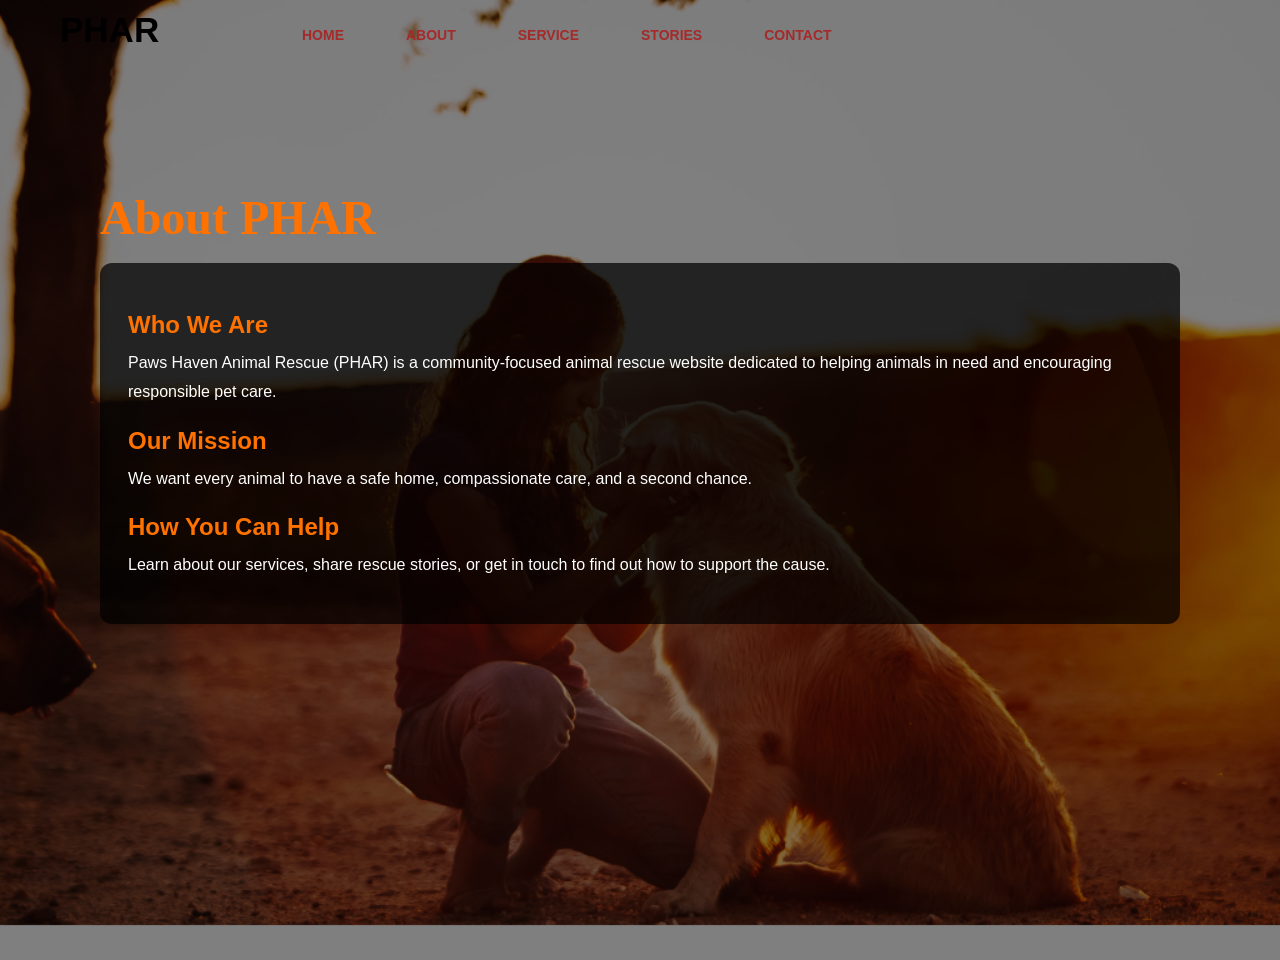
<file: PHAR-original-extended/about.html>
<!DOCTYPE html>
<html lang="en">
<head>
   <meta charset="UTF-8">
   <meta name="viewport" content="width=device-width, initial-scale=1.0">
   <meta name="description" content="About PHAR at PHAR Paws Haven Animal Rescue.">
   <title>About PHAR | PHAR</title>
   <link rel="stylesheet" href="style.css">
</head>
<body><div class="main inner-main"><div class="navbar"><div class="icon"><h2 class="logo">PHAR</h2></div><div class="menu"><ul><li><a href="index.html">HOME</a></li><li><a href="about.html">ABOUT</a></li><li><a href="services.html">SERVICE</a></li><li><a href="stories.html">STORIES</a></li><li><a href="contact.html">CONTACT</a></li></ul></div></div><main class="page-content"><h1>About PHAR</h1><div class="page-panel"><h2>Who We Are</h2><p>Paws Haven Animal Rescue (PHAR) is a community-focused animal rescue website dedicated to helping animals in need and encouraging responsible pet care.</p><h2>Our Mission</h2><p>We want every animal to have a safe home, compassionate care, and a second chance.</p><h2>How You Can Help</h2><p>Learn about our services, share rescue stories, or get in touch to find out how to support the cause.</p></div></main></div><script src="script.js" defer></script></body>
</html>
</file>
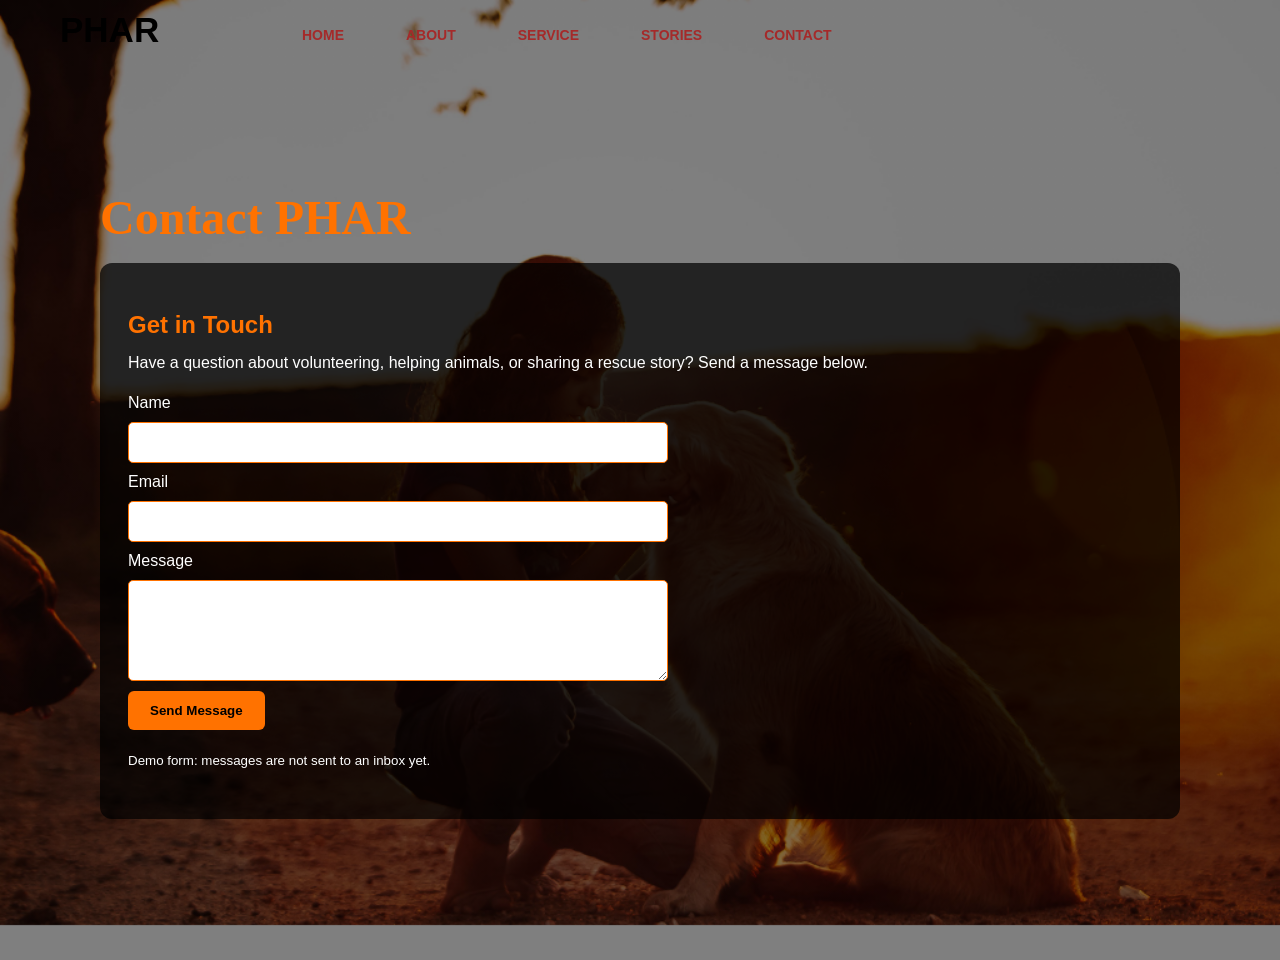
<file: PHAR-original-extended/contact.html>
<!DOCTYPE html>
<html lang="en">
<head>
   <meta charset="UTF-8">
   <meta name="viewport" content="width=device-width, initial-scale=1.0">
   <meta name="description" content="Contact PHAR at PHAR Paws Haven Animal Rescue.">
   <title>Contact PHAR | PHAR</title>
   <link rel="stylesheet" href="style.css">
</head>
<body><div class="main inner-main"><div class="navbar"><div class="icon"><h2 class="logo">PHAR</h2></div><div class="menu"><ul><li><a href="index.html">HOME</a></li><li><a href="about.html">ABOUT</a></li><li><a href="services.html">SERVICE</a></li><li><a href="stories.html">STORIES</a></li><li><a href="contact.html">CONTACT</a></li></ul></div></div><main class="page-content"><h1>Contact PHAR</h1><div class="page-panel"><h2>Get in Touch</h2><p>Have a question about volunteering, helping animals, or sharing a rescue story? Send a message below.</p><form id="contactForm"><label for="contactName">Name</label><input id="contactName" name="name" required><label for="contactEmail">Email</label><input id="contactEmail" type="email" name="email" required><label for="contactMessage">Message</label><textarea id="contactMessage" name="message" rows="5" required></textarea><button type="submit">Send Message</button><p id="contactStatus" aria-live="polite"></p></form><p><small>Demo form: messages are not sent to an inbox yet.</small></p></div></main></div><script src="script.js" defer></script></body>
</html>
</file>
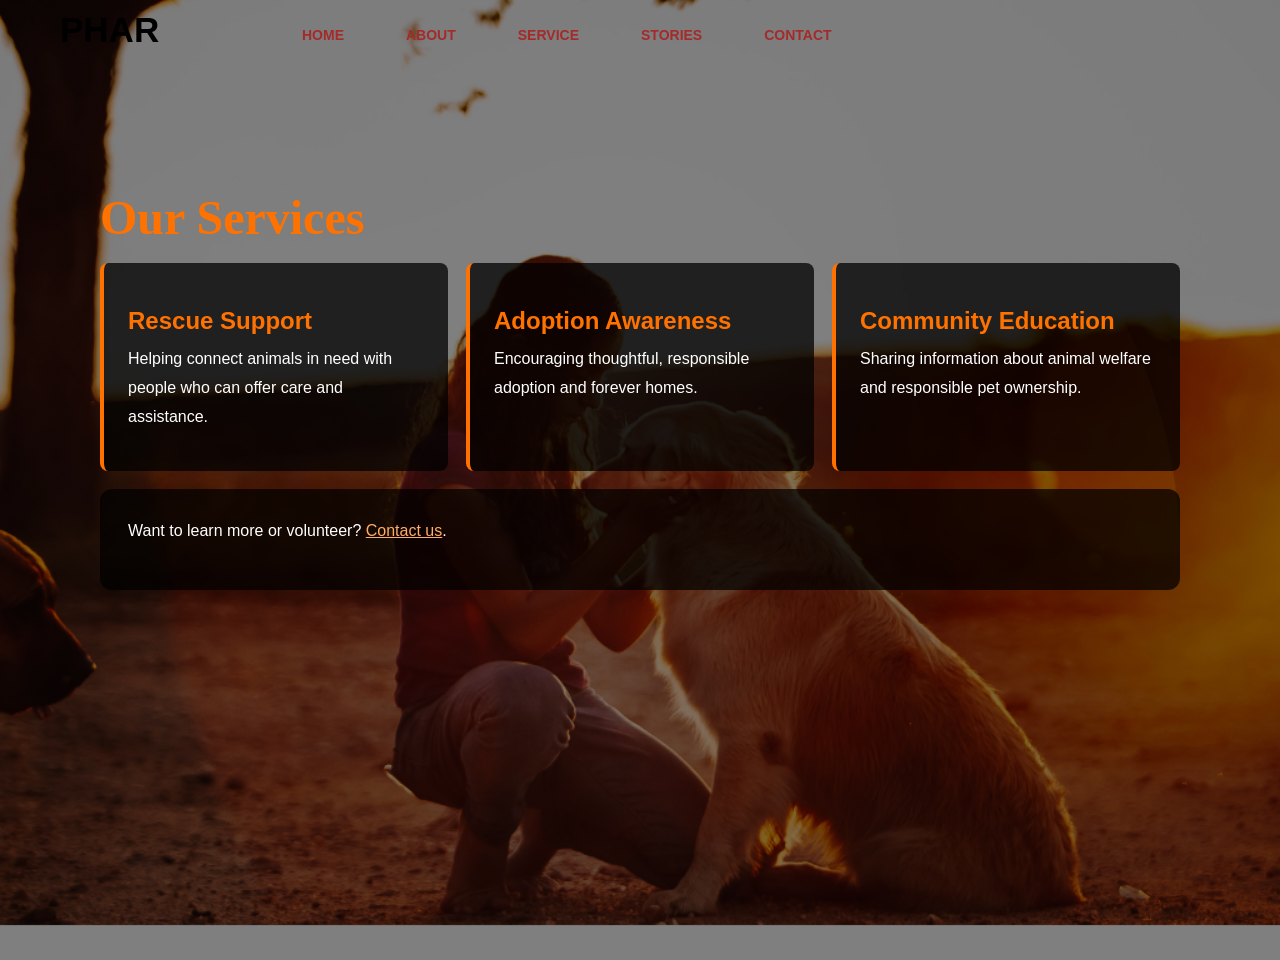
<file: PHAR-original-extended/services.html>
<!DOCTYPE html>
<html lang="en">
<head>
   <meta charset="UTF-8">
   <meta name="viewport" content="width=device-width, initial-scale=1.0">
   <meta name="description" content="Our Services at PHAR Paws Haven Animal Rescue.">
   <title>Our Services | PHAR</title>
   <link rel="stylesheet" href="style.css">
</head>
<body><div class="main inner-main"><div class="navbar"><div class="icon"><h2 class="logo">PHAR</h2></div><div class="menu"><ul><li><a href="index.html">HOME</a></li><li><a href="about.html">ABOUT</a></li><li><a href="services.html">SERVICE</a></li><li><a href="stories.html">STORIES</a></li><li><a href="contact.html">CONTACT</a></li></ul></div></div><main class="page-content"><h1>Our Services</h1><div class="page-grid"><article><h2>Rescue Support</h2><p>Helping connect animals in need with people who can offer care and assistance.</p></article><article><h2>Adoption Awareness</h2><p>Encouraging thoughtful, responsible adoption and forever homes.</p></article><article><h2>Community Education</h2><p>Sharing information about animal welfare and responsible pet ownership.</p></article></div><div class="page-panel"><p>Want to learn more or volunteer? <a href="contact.html">Contact us</a>.</p></div></main></div><script src="script.js" defer></script></body>
</html>
</file>
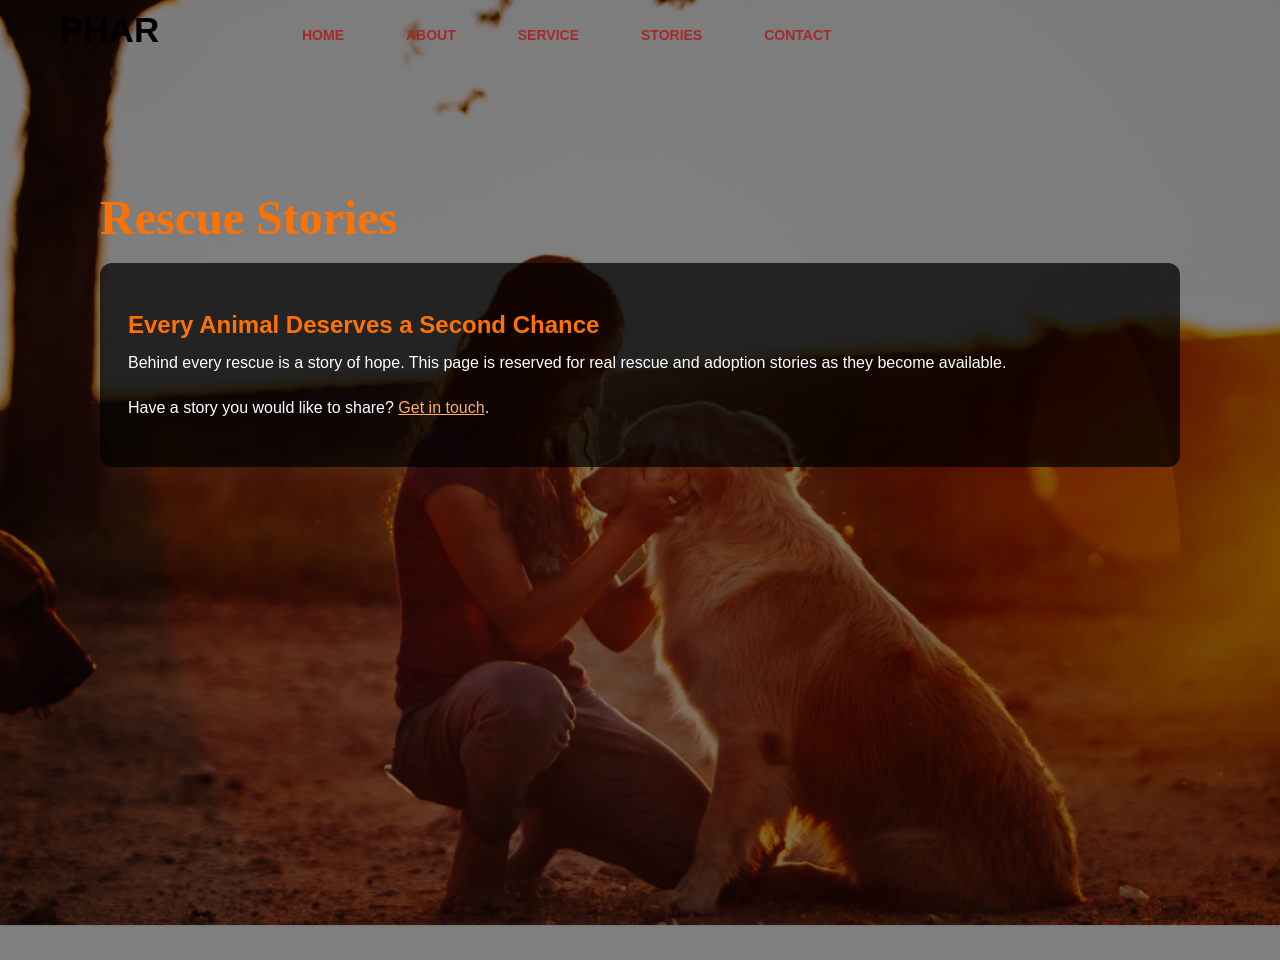
<file: PHAR-original-extended/stories.html>
<!DOCTYPE html>
<html lang="en">
<head>
   <meta charset="UTF-8">
   <meta name="viewport" content="width=device-width, initial-scale=1.0">
   <meta name="description" content="Rescue Stories at PHAR Paws Haven Animal Rescue.">
   <title>Rescue Stories | PHAR</title>
   <link rel="stylesheet" href="style.css">
</head>
<body><div class="main inner-main"><div class="navbar"><div class="icon"><h2 class="logo">PHAR</h2></div><div class="menu"><ul><li><a href="index.html">HOME</a></li><li><a href="about.html">ABOUT</a></li><li><a href="services.html">SERVICE</a></li><li><a href="stories.html">STORIES</a></li><li><a href="contact.html">CONTACT</a></li></ul></div></div><main class="page-content"><h1>Rescue Stories</h1><div class="page-panel"><h2>Every Animal Deserves a Second Chance</h2><p>Behind every rescue is a story of hope. This page is reserved for real rescue and adoption stories as they become available.</p><p>Have a story you would like to share? <a href="contact.html">Get in touch</a>.</p></div></main></div><script src="script.js" defer></script></body>
</html>
</file>
<file: PHAR-original-extended/style.css>
*{
    margin: 0;
    padding: 0;

}

.main{
    width: 100%;
    background: linear-gradient(to top, rgba(0,0,0,0.5)50%, rgba(0,0,0,0.5)50%), url("images/PHAR.img.png");
    background-position: center;
    background-size: cover;
    height: 109vh;
}

.navbar{
    width: 1200px;
    height: 75px;
    margin: auto;
}

.icon{
    width: 200px;
    float: left;
    height: 70px;
}

.logo{
    color: rgb(0, 0, 0);
    font-size: 35px;
    font-family: sans-serif;
    padding-left: 20px;
    float: left;
    padding-top: 10px;

}

.menu{
    width: 400px;
    float: left;
    height: 70px;
}

ul{
    float: left;
    display: flex;
    justify-content: center;
    align-item: center;
}

ul li{
    list-style: none;
    margin-left: 62px;
    margin-top: 27px;
    font-size: 14px;
}

ul li a{
    text-decoration: none;
    color: brown;
    font-family: Arial;
    font-weight: bold;
    transition: 0.4s ese-in-out;

}

ul li a:hover{
    color: navy;
}

.search{
    width: 330px;
    float: left;
    margin-left: 270px;
}

.srch{
    font-family: 'Times New Roman';
    width: 200px;
    height: 40px;
    background: transparent;
    border: 1px solid #ff7200;
    margin-top: 13px;
    color: #fff;
    border-right: none;
    font-size: 16px;
    float: left;
    padding: 10px;
    border-bottom-left-radius: 5px;
    border-top-left-radius: 5px;
}

.btn{
width: 100px;
height: 40px;
background: #ff7200;
border: 2px solid #ff7200;
margin-top: 13px;
color: #fff;
font-size: 15px;
border-bottom-right-radius: 5px;
border-bottom-right-radius: 5px;
}

.btn:focus{
    outline: none;
}

.srch:focus{
    outline: none;
}

.content{
    width: 1200px;
    height: auto;
    margin: auto;
    color: #fff;
    position: relative;
}

.content .par{
    padding-left: 20px;
    padding-bottom: 50px;
    font-family: Arial;
    letter-spacing: 1.2px;
    line-height: 30px;
}

.content h1{
    font-family: 'Times New Roman';
    font-size: 50px;
    padding-left: 20px;
    margin-top: 9%;
    letter-spacing: 2px;
}

.content .cn{
    width: 160px;
    height: 40px;
    background: #ff7200;
    border: none;
    margin-bottom: 10px;
    margin-left: 20px;
    font-size:18px;
    border-radius: 10px;
    cursor: pointer;
}

.content .cn a{
    text-decoration: none;
    color: #000;
    transition: .3s ease;
}

.cn:hover{
    background-color: #fff;
}

.content span{
    color: #ff7200;
    font-size: 60px;
}

.form{
    width: 250px;
    height: 380px;
    background: linear-gradiant(to top, rgba(0,0,0,0.8)50%,rgba(0,0,0,0.8)50%);
    position: absolute;
    top: -20px;
    left: 870px;
    border-radius: 10px;
    padding: 25px;
}

.form h2{
    width: 220px;
    font-family: sans-serif;
    text-align: center;
    color: #ff7200;
    font-size: 22px;
    background-color: #fff;
    border-radius: 10px;
    margin: 2px;
    padding: 8px;
}

.form input{
    width: 240px;
    height: 35px;
    background: transparent;
    border-bottom: 1px solid #ff7200;
    border-top: none;
    border-right: none;
    border-left: none;
    color: #fff;
    font-size: 15px;
    letter-spacing: 1px;
    margin-top: 30px;
    font-family: sen-serif;
}

.form input:focus{
    outline: none;
}

::placeholder{
    color: #fff;
    font-family: Arial;
}

.btnn{
    width: 240px;
    height: 40px;
    background: #ff7200;
    border: none;
    margin-top: 30px;
    font-size: 18px;
    border-radius: 10px;
    cursor: pointer;
    color: #fff;
}

.btnn:hover{
    background: #fff;
    color: #ff7200;
}

.btnn a{
    text-decoration: none;
    color: #000;
    font-weight: bold;
}
.form .link{
    font-family: Arial, Helvetica, sans-serif;
    font-size: 17px;
    padding-top: 20px;
    text-align: center;
}

.form .link a{
    text-decoration: none;
    color: #ff7200;
}

.liw{
    padding-top: 15px;
    padding-bottom: 10px;
    text-align: center;
}

.icons a{
    text-decorations: none;
    color: #fff;
}

.icons ion-icon{
    color: #fff;
    font-size: 30px;
    padding-left: 14px;
    padding-top: 5px;
    transition: 0.3s ease;

}

.icons ion-icon:hover{
    color: #ff7200;
}



/* ADDITIONS: The original CSS above is kept in its original order. */
/* Small fixes to existing typos. */
.menu ul { align-items: center; }
.menu ul li a { transition: color .4s ease-in-out; }
.form { background: linear-gradient(to top, rgba(0,0,0,.8), rgba(0,0,0,.8)); }
.form-message { font: 12px Arial, sans-serif; color: #fff; margin-top: 8px; }
/* New inner pages share the original PHAR colours and navigation. */
.inner-main { min-height: 100vh; height: auto; padding-bottom: 60px; }
.page-content { max-width: 1080px; margin: 90px auto 0; padding: 25px; color: white; font-family: Arial, sans-serif; }
.page-content h1 { font: bold 48px 'Times New Roman', serif; color: #ff7200; margin-bottom: 18px; }
.page-content h2 { color: #ff7200; margin: 20px 0 10px; }
.page-content p { line-height: 1.8; margin-bottom: 16px; }
.page-panel { background: rgba(0,0,0,.72); border-radius: 12px; padding: 28px; margin: 18px 0; }
.page-grid { display: grid; grid-template-columns: repeat(auto-fit,minmax(220px,1fr)); gap: 18px; }
.page-grid article { background: rgba(0,0,0,.75); border-left: 4px solid #ff7200; padding: 24px; border-radius: 8px; }
.page-content input,.page-content textarea { box-sizing: border-box; display: block; width: 100%; max-width: 540px; margin: 10px 0; padding: 12px; border: 1px solid #ff7200; border-radius: 5px; }
.page-content button { background: #ff7200; border: 0; border-radius: 6px; padding: 12px 22px; cursor: pointer; font-weight: bold; }
.page-content a { color: #ffad67; }
@media (max-width: 1250px) {
 .navbar,.content { width: 95%; }
 .search { margin-left: 30px; }
 .form { left: auto; right: 0; }
}
@media (max-width: 850px) {
 .main { min-height: 100vh; height: auto; padding-bottom: 50px; }
 .navbar { height: auto; display: flex; flex-wrap: wrap; gap: 12px; align-items: center; }
 .icon,.menu,.search { float: none; height: auto; width: auto; margin: 0; }
 .menu ul { flex-wrap: wrap; float: none; gap: 12px; }
 .menu ul li { margin: 8px 0; }
 .search { display: flex; }
 .content { padding-top: 35px; }
 .content h1 { margin-top: 15px; font-size: 38px; }
 .content span { font-size: 44px; }
 .form { position: static; margin: 35px 20px 0; width: min(250px,calc(100% - 90px)); }
 .page-content { margin-top: 25px; }
 .page-content h1 { font-size: 36px; }
}
@media (max-width: 450px) { .srch { width: 160px; } .btn { width: 80px; } .content .par { padding-right: 10px; } }
</file>
